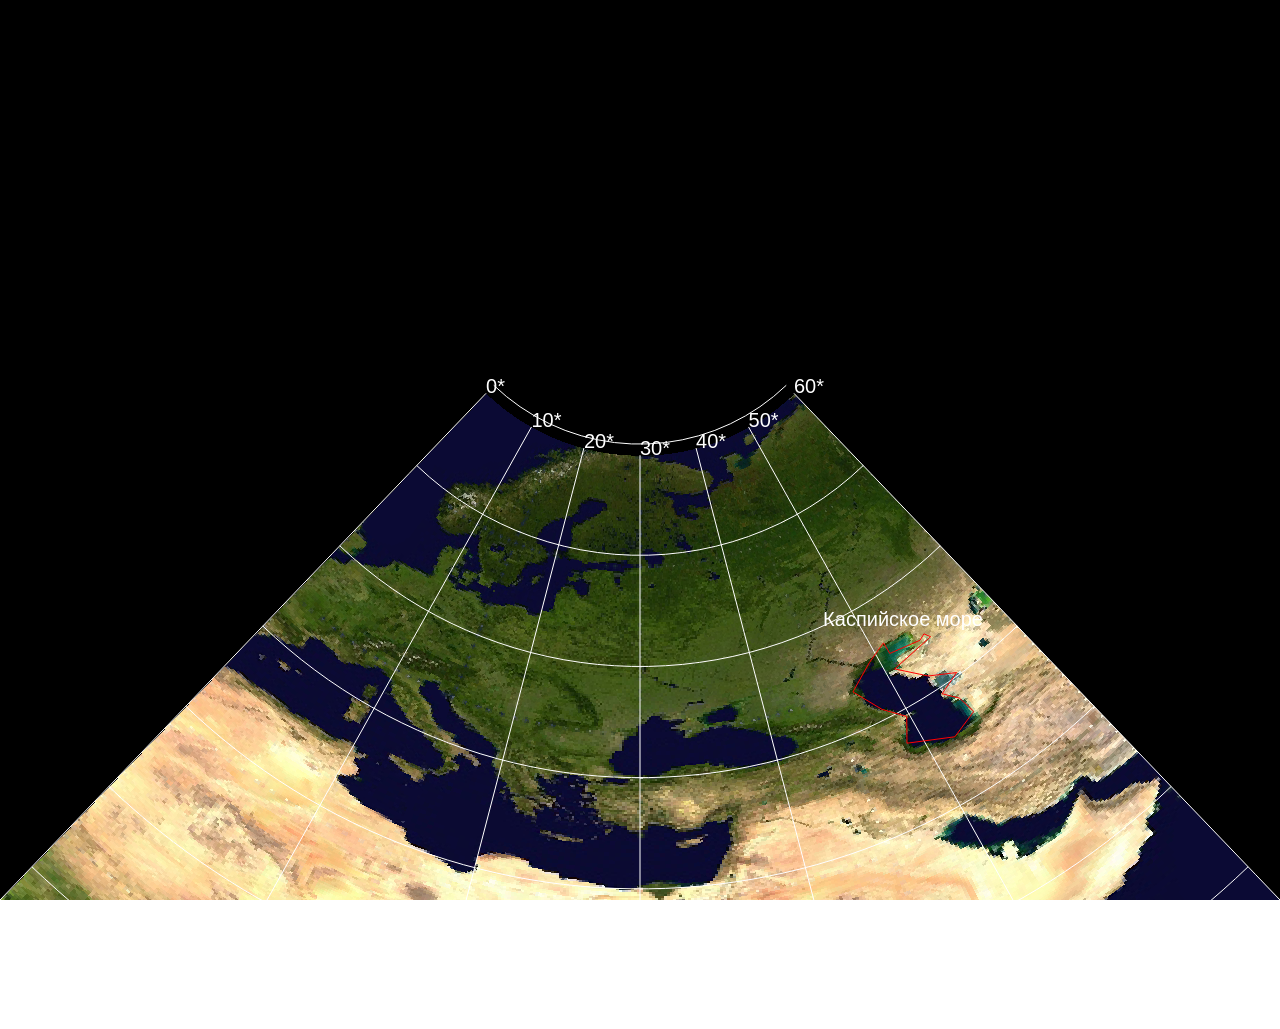
<file: index.html>
<!DOCTYPE html>
<html lang="en">
<head>
  <meta charset="UTF-8">
  <meta name="viewport" content="width=device-width, initial-scale=1.0">
  <meta http-equiv="X-UA-Compatible" content="ie=edge">
  <script src="main.js" defer></script>
  <title>Коническая проекция</title>
</head>
<body style="margin: 0px; overflow: hidden;">
  <canvas id="canvas"></canvas>
  <img id="mapImage" src="map1.png" alt="" style="display: none;">
</body>
</html>
</file>
